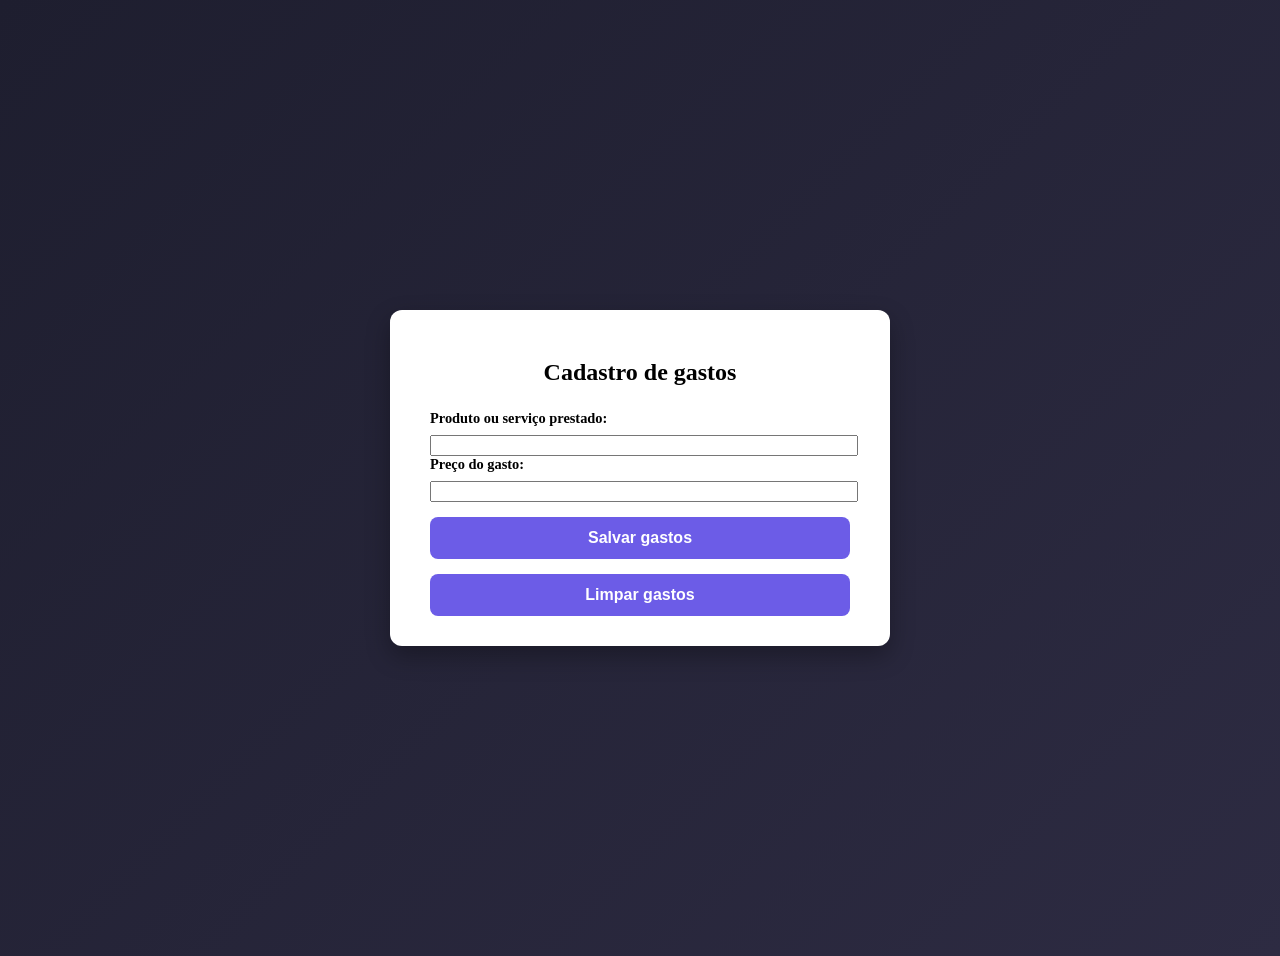
<file: Atividade_4/index.html>
<!DOCTYPE html>
<html lang="pt-BR">
<head>
    <meta charset="UTF-8">
    <meta name="viewport" content="width=device-width, initial-scale=1.0">
    <title>Gastos</title>
    <link rel="stylesheet" href="style/css.css">
</head>
<body>
    <section>
        <div class="quadro-form">
            <h2 class="texto">Cadastro de gastos</h2>
            <form class="form-gastos">
                <label for="produto-servico">Produto ou serviço prestado:</label>
                <input type="text" id="produto-servico">

                <label for="preco">Preço do gasto:</label>
                <input type="number" step="0.01" min="0" id="preco">
                    
                <button type="submit" class="bnt-enviar">Salvar gastos</button>
                <button type="button" class="bnt-limpar">Limpar gastos</button>
                
            </form>
        </div>

        <div id="lista-gastos"></div>
    </section>
</body>
<script src="js/script.js"></script>
</html>
</file>
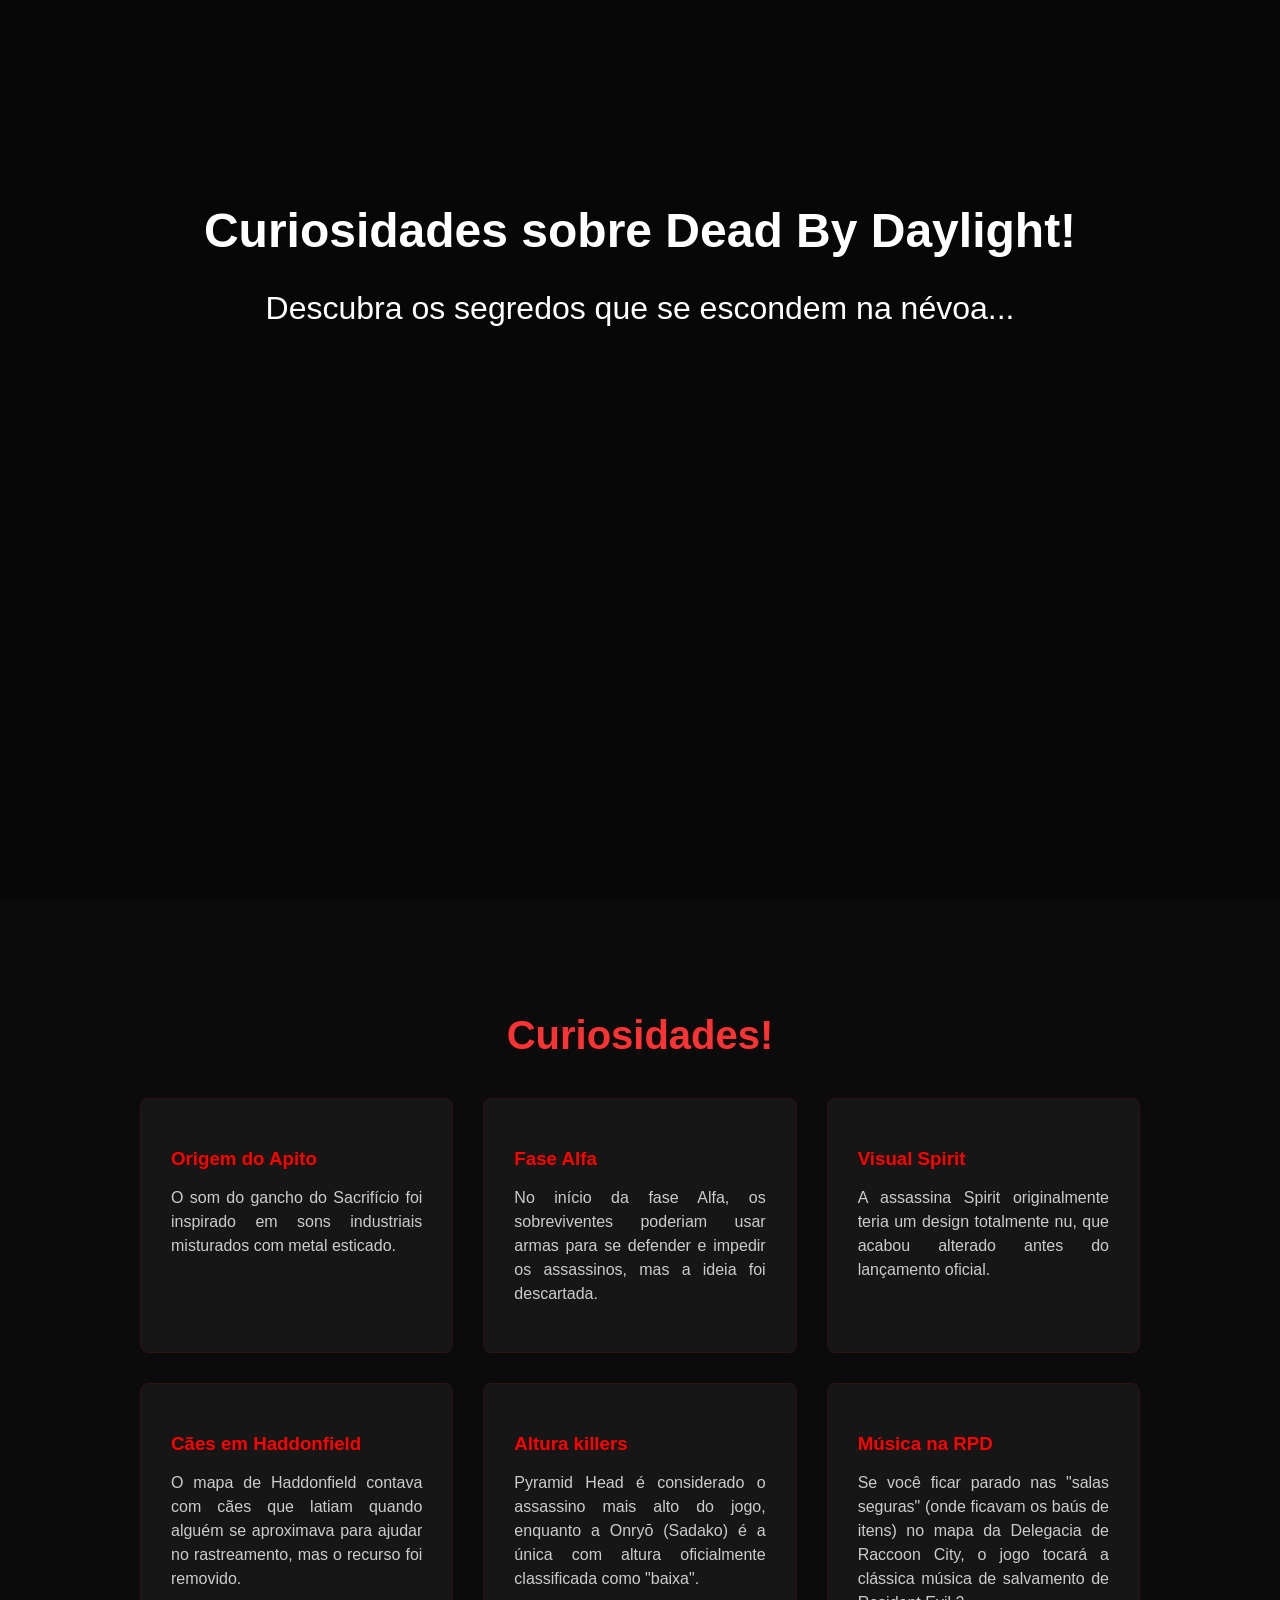
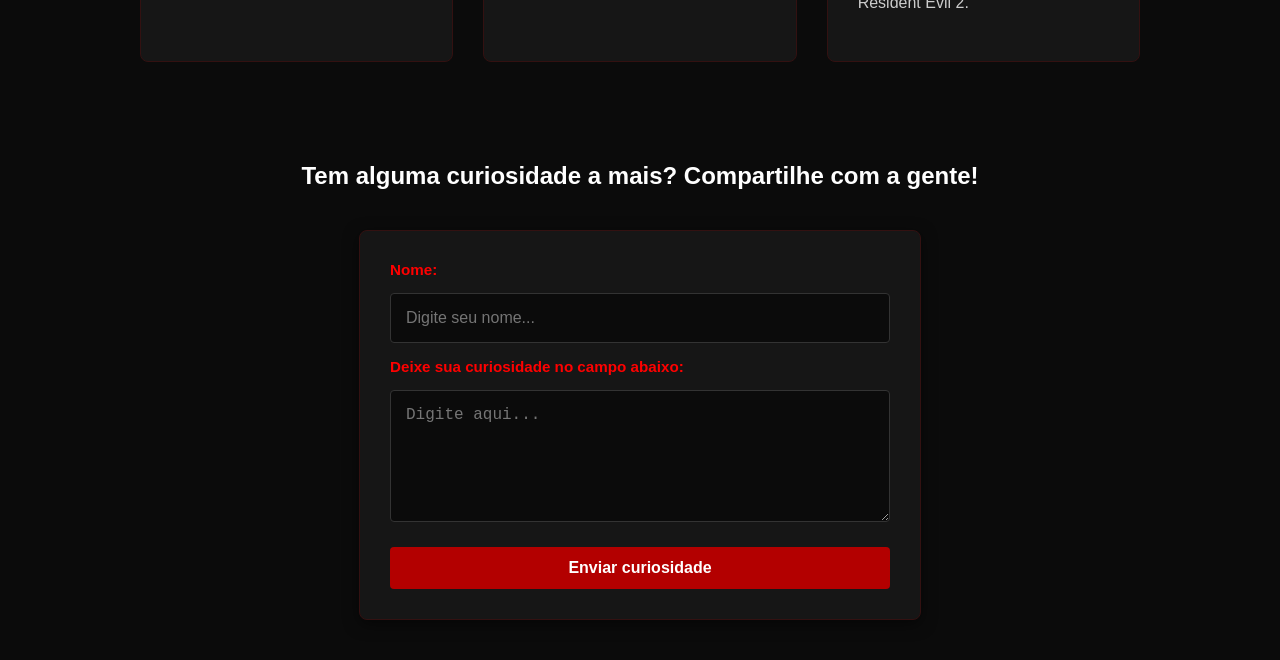
<file: landing-page-giovanni/index.html>
<!DOCTYPE html>
<html lang="pt-BR">
<head>
    <meta charset="UTF-8">
    <meta name="viewport" content="width=device-width, initial-scale=1.0">
    <title>dead by daylight</title>
    <link rel="stylesheet" href="css/style.css">
</head>
<body>
    <!-- Section do vídeo introdutório -->
    <section class="inicio">
        <video class="video-fullscreen" src="https://assets.deadbydaylight.com/DBD_SUSHI_Hype_Trailer_Cutdown_HD_V_Fb_359a1c5884.mp4" autoplay muted loop preload="metadata"></video>
        <div class="camada-escura"></div>
        <div class="informacoes-inicio">
            <h1 style="font-size: 3rem; margin-bottom: 10px;" >Curiosidades sobre Dead By Daylight!</h1>
            <p style="font-size: 2rem;">Descubra os segredos que se escondem na névoa...</p>
        </div>

    </section>
    <!-- Section dos cards de curiosidade -->
    <section class="curiosidades-dbd">
        <h2>Curiosidades!</h2>
        <div id="estilo-cards">
            <div class="card">
                <h3>Origem do Apito</h3>
                <p>O som do gancho do Sacrifício foi inspirado em sons industriais misturados com metal esticado.</p>
            </div>

            <div class="card">
                <h3>Fase Alfa</h3>
                <p> No início da fase Alfa, os sobreviventes poderiam usar armas para se defender e impedir os assassinos, mas a ideia foi descartada.</p>
            </div>

            <div class="card">
                <h3>Visual Spirit</h3>
                <p>A assassina Spirit originalmente teria um design totalmente nu, que acabou alterado antes do lançamento oficial.</p>
            </div>

            <div class="card">
                <h3>Cães em Haddonfield</h3>
                <p> O mapa de Haddonfield contava com cães que latiam quando alguém se aproximava para ajudar no rastreamento, mas o recurso foi removido.</p>
            </div>

            <div class="card">
                <h3>Altura killers</h3>
                <p>Pyramid Head é considerado o assassino mais alto do jogo, enquanto a Onryō (Sadako) é a única com altura oficialmente classificada como "baixa".</p>
            </div>

            <div class="card">
                <h3>Música na RPD</h3>
                <p> Se você ficar parado nas "salas seguras" (onde ficavam os baús de itens) no mapa da Delegacia de Raccoon City, o jogo tocará a clássica música de salvamento de Resident Evil 2.</p>
            </div>
        </div>
    </section>

    <!-- Section do formulário para enviar mais curiosidades -->
    <section class="sec-form-curiosidade">
        <h1>Tem alguma curiosidade a mais? Compartilhe com a gente!</h1>
        <div class="formulario">
            <form id="form">
                <label for="nome-usuario">Nome:</label>
                <input type="text" placeholder="Digite seu nome..." id="nome-usuario">

                <label for="curiosidade-usuario">Deixe sua curiosidade no campo abaixo:</label>
                <textarea id="curiosidade-usuario" placeholder="Digite aqui..."></textarea>

                <button type="submit" id="botao">Enviar curiosidade</button>
            </form>
        </div>
    </section>
<script src="js/script.js"></script>
</body>
</html>
</file>
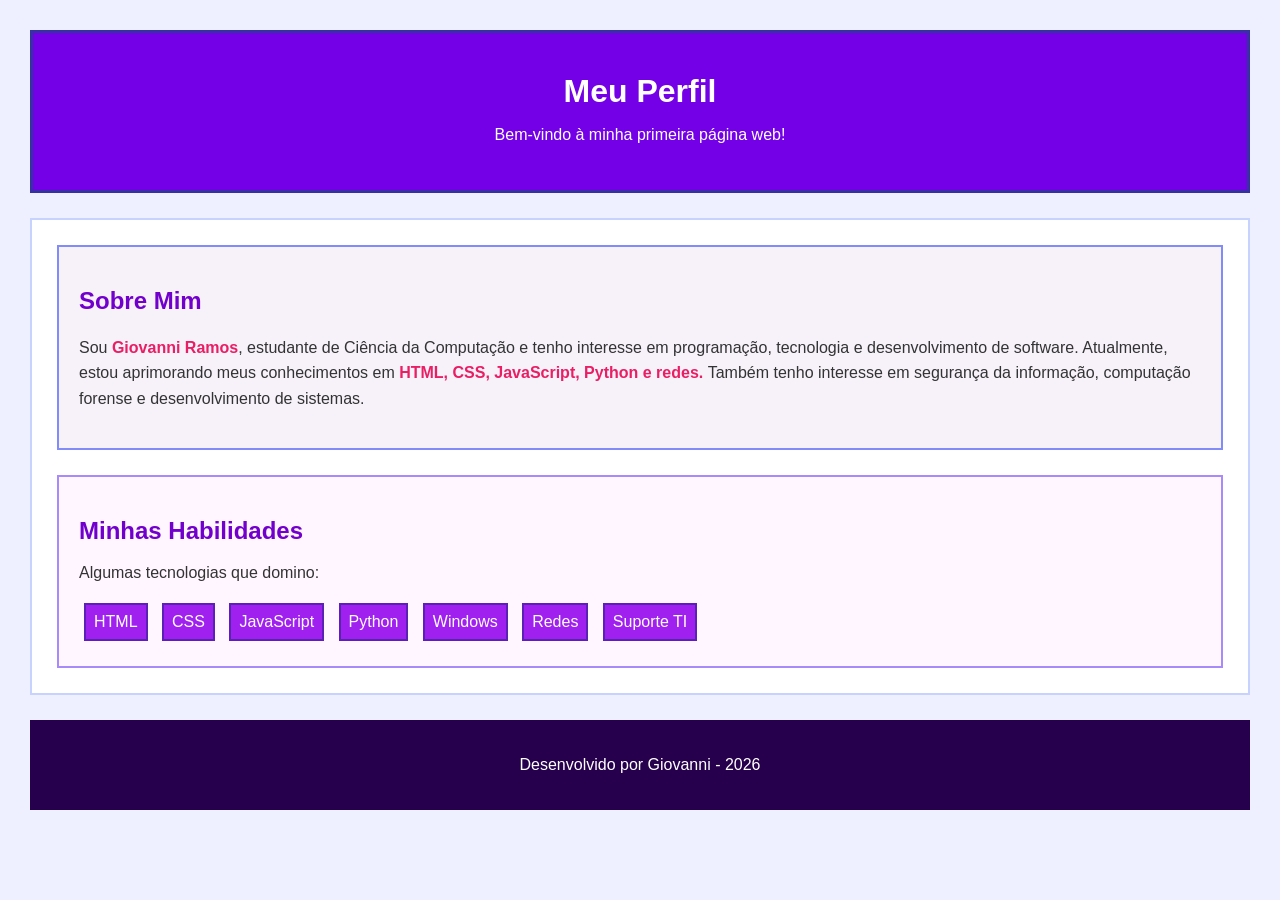
<file: index (1).html>
<!DOCTYPE html>
<html lang="pt-BR">

<head>
    <meta charset="UTF-8">
    <meta name="viewport" content="width=device-width, initial-scale=1.0">

    <title>Meu Perfil</title>

    <link rel="stylesheet" href="style.css">
</head>

<body>

    <div class="cabecalho">
        <h1>Meu Perfil</h1>
        <p>Bem-vindo à minha primeira página web!</p>
    </div>


    <div class="conteudo">
        <div class="sobre">
            <h2>Sobre Mim</h2>
            <p>
                Sou <span class="destaque">Giovanni Ramos</span>,
                estudante de Ciência da Computação e tenho interesse em
                programação, tecnologia e desenvolvimento de software.

                Atualmente, estou aprimorando meus conhecimentos em
                <span class="destaque">
                    HTML, CSS, JavaScript, Python e redes.
                </span>

                Também tenho interesse em segurança da informação,
                computação forense e desenvolvimento de sistemas.
            </p>

        </div>


        <div class="habilidades">

            <h2>Minhas Habilidades</h2>

            <p>Algumas tecnologias que domino:</p>

            <div class="lista-habilidades">

                <span>HTML</span>
                <span>CSS</span>
                <span>JavaScript</span>
                <span>Python</span>
                <span>Windows</span>
                <span>Redes</span>
                <span>Suporte TI</span>

            </div>

        </div>

    </div>


    <div class="rodape">

        <p>Desenvolvido por Giovanni - 2026</p>

    </div>

</body>

</html>
</file>
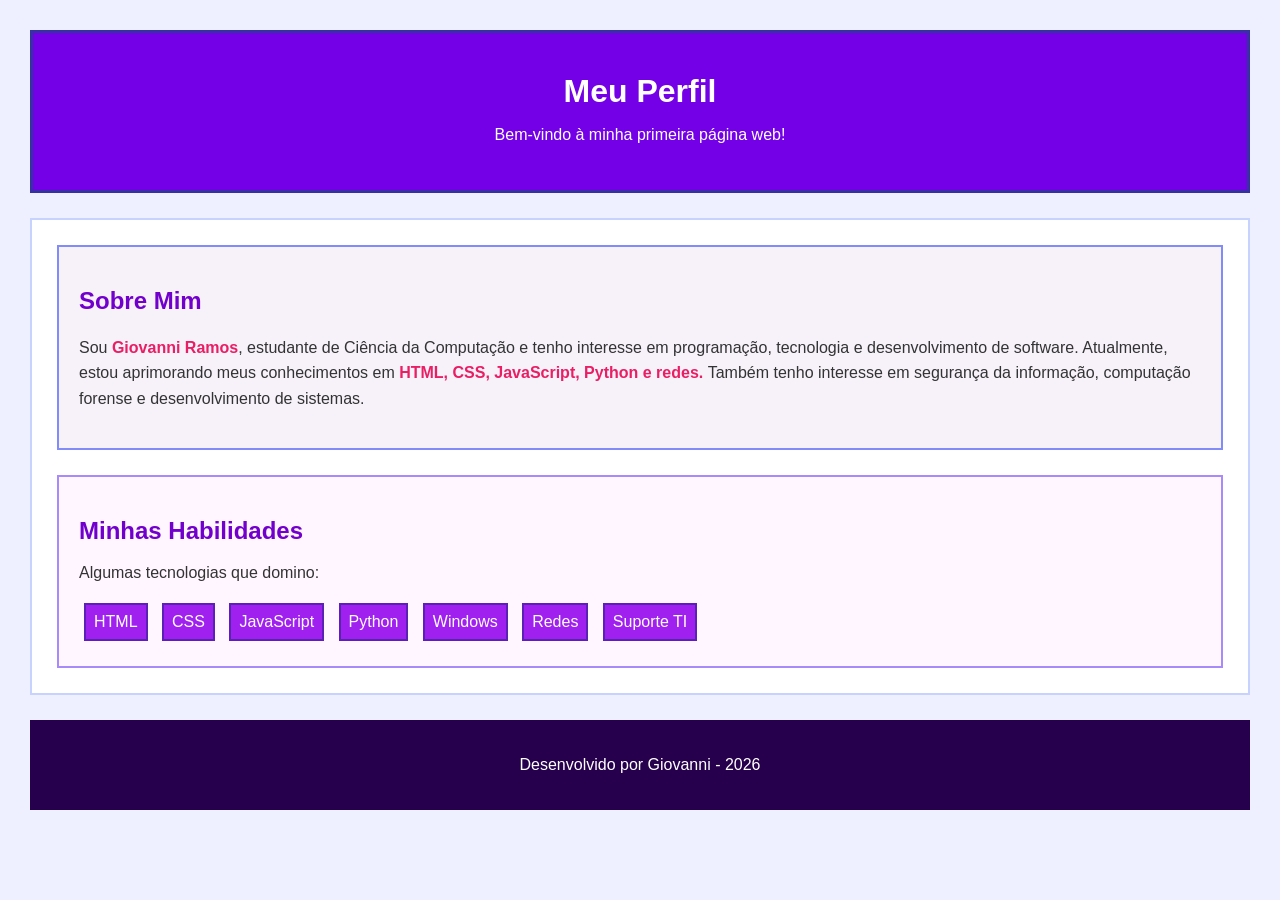
<file: index .html>
<!DOCTYPE html>
<html lang="pt-BR">

<head>
    <meta charset="UTF-8">
    <meta name="viewport" content="width=device-width, initial-scale=1.0">

    <title>Meu Perfil</title>

    <link rel="stylesheet" href="style.css">
</head>

<body>

    <div class="cabecalho">
        <h1>Meu Perfil</h1>
        <p>Bem-vindo à minha primeira página web!</p>
    </div>


    <div class="conteudo">
        <div class="sobre">
            <h2>Sobre Mim</h2>
            <p>
                Sou <span class="destaque">Giovanni Ramos</span>,
                estudante de Ciência da Computação e tenho interesse em
                programação, tecnologia e desenvolvimento de software.

                Atualmente, estou aprimorando meus conhecimentos em
                <span class="destaque">
                    HTML, CSS, JavaScript, Python e redes.
                </span>

                Também tenho interesse em segurança da informação,
                computação forense e desenvolvimento de sistemas.
            </p>

        </div>


        <div class="habilidades">

            <h2>Minhas Habilidades</h2>

            <p>Algumas tecnologias que domino:</p>

            <div class="lista-habilidades">

                <span>HTML</span>
                <span>CSS</span>
                <span>JavaScript</span>
                <span>Python</span>
                <span>Windows</span>
                <span>Redes</span>
                <span>Suporte TI</span>

            </div>

        </div>

    </div>


    <div class="rodape">

        <p>Desenvolvido por Giovanni - 2026</p>

    </div>

</body>

</html>
</file>
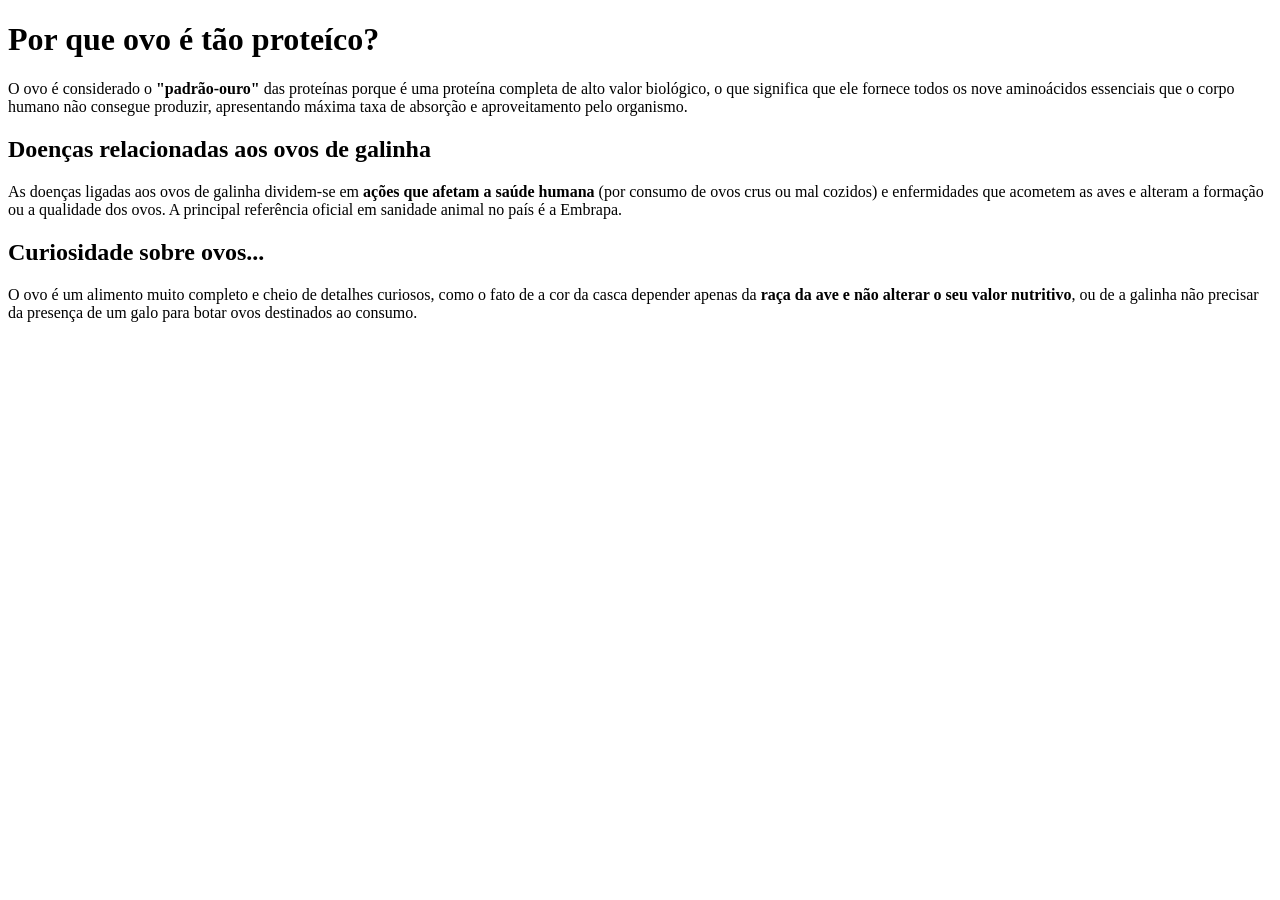
<file: Atividade_2/main.html>
<!DOCTYPE html>
<html lang="pt-BR">
<head>
    <meta charset="UTF-8">
    <meta name="viewport" content="width=device-width, initial-scale=1.0">
    <title>Ovos e proteínas</title>
</head>

<body>
    <h1>Por que ovo é tão proteíco?</h1>
        <p>O ovo é considerado o <strong>"padrão-ouro"</strong> das proteínas porque é uma proteína completa de alto valor biológico, o que significa que ele fornece todos os nove aminoácidos essenciais que o corpo humano não consegue produzir, apresentando máxima taxa de absorção e aproveitamento pelo organismo.</p>
    <h2>Doenças relacionadas aos ovos de galinha</h2>
        <p>As doenças ligadas aos ovos de galinha dividem-se em <strong>ações que afetam a saúde humana</strong> (por consumo de ovos crus ou mal cozidos) e enfermidades que acometem as aves e alteram a formação ou a qualidade dos ovos. A principal referência oficial em sanidade animal no país é a Embrapa.</p>
    <h2>Curiosidade sobre ovos...</h2>
        <p>O ovo é um alimento muito completo e cheio de detalhes curiosos, como o fato de a cor da casca depender apenas da <strong> raça da ave e não alterar o seu valor nutritivo</strong>, ou de a galinha não precisar da presença de um galo para botar ovos destinados ao consumo.</p>
</body>
</html>
</file>
<file: Atividade_4/style/css.css>
body {
    background: linear-gradient(135deg, #1e1e2f, #2d2b42);
    min-height: 100vh;
    display: flex;
    justify-content: center;
    align-items: center;
    padding: 20px;
}

.texto {
    color: black;
    margin-bottom: 24px;
    text-align: center;
    font-size: 1.5rem;
}

.quadro-form {
    background-color: #fff;
    padding: 30px 40px;
    border-radius: 12px;
    box-shadow: 0 10px 25px rgba(0, 0, 0, 0.3);
    width: 100%;
    max-width: 420px;
}

.form-gastos label {
    display: flex;
    flex-direction: column;
    font-size: 0.9rem;
    font-weight: 600;
    color: black;
    margin-bottom: 8px;
}
.form-gastos input {
    width: 100%;
}

.form-gastos input:focus {
    border-color: #6c5ce7;
    box-shadow: 0 0 8px rgba(108, 92, 231, 0.2);
}

.bnt-enviar {
    margin-top: 15px;
    width: 100%;
    padding: 12px;
    background-color: #6c5ce7;
    color: #fff;
    font-size: 1rem;
    font-weight: bold;
    border: none;
    border-radius: 8px;
    cursor: pointer;
}

.bnt-limpar {
    margin-top: 15px;
    width: 100%;
    padding: 12px;
    background-color: #6c5ce7;
    color: #fff;
    font-size: 1rem;
    font-weight: bold;
    border: none;
    border-radius: 8px;
    cursor: pointer;
}
</file>
<file: landing-page-giovanni/css/style.css>
body, html {
    margin: 0; /*Remove as margens do navegador*/
    padding: 0; /*Remove o espaçamento interno padrão da página*/
    font-family: Arial, sans-serif; /*Ajusta a fonte*/
    scroll-behavior: smooth; /*Ajusta a fonte*/
    background-color: #0b0b0b; /*Escolhe a cor do fundo da pagina*/
}
.inicio {
    position: relative; 
    height: 100vh; /*Força a seção a ocupar exatamente 100% da altura da tela visível*/     
    overflow: hidden; /*Esconde qualquer conteúdo que passe para fora dos limites da seção*/
}

.video-fullscreen {
    position: absolute;
    top: 50%; /*Empurra o topo do vídeo para o meio exato da altura*/
    left: 50%; /*Empurra a lateral esquerda do vídeo para o meio exato da largura */
    transform: translate(-50%, -50%); /*Centraliza o vídeo puxando-o de volta em 50% do seu próprio tamanho*/
    min-width: 100%;
    min-height: 100%;
    width: auto;
    height: auto;
    object-fit: cover; /* Corta as bordas excedentes se necessário, preenchendo a tela sem distorcer o vídeo */
    z-index: 1; /* Joga o vídeo para a camada base (fundo) */
}

.camada-escura { /*Joga uma camada escura sobre o vídeo*/
    position: absolute;
    top: 0;
    left: 0;
    width: 100%;
    height: 100%;
    background-color: rgba(0, 0, 0, 0.4);
    z-index: 2;
}

.informacoes-inicio { /*Organiza as informações que ficam sobre o vídeo*/
    position: relative;
    z-index: 3;      
    color: white;
    text-align: center;
    top: 25%;
    transform: translateY(-50%);
    padding: 0 20px;
}

.curiosidades-dbd { /*Organiza a DIV que se encontra os cars com curiosidades, colocando color background e etc*/
    background-color: #0b0b0b;
    color: #fff;
    padding: 80px 20px;
    text-align: center;
}
/* A partir daqui é organizado os cards, texto, etc*/
.curiosidades-dbd h2 {
    font-size: 2.5rem;
    margin-bottom: 40px;
    color: #ff3333; 
}

#estilo-cards {
    display: grid;
    grid-template-columns: repeat(auto-fit, minmax(280px, 1fr));
    gap: 30px;
    max-width: 1000px;
    margin: 0 auto;
}

.card {
    background-color: #161616; 
    border: 1px solid #331111; 
    padding: 30px;
    border-radius: 8px;
    text-align: left;
    transition: transform 0.3s ease, border-color 0.3s ease;
}

.card:hover {
    transform: translateY(-5px);
    border-color: #ff0000;
}

.card h3 {
    color: #ff0000;
    margin-bottom: 15px;
}

.card p {
    color: #ccc;
    line-height: 1.5;
    text-align: justify;
}

.sec-form-curiosidade {   
    color: white;
    background-color: #0b0b0b;
    text-align: center;
    padding: 0 20px;
}
/* Organiza o formulário e as suas dependências, como o input, botão, etc */
.formulario {
    background-color: #161616;
    border: 1px solid #331111;  
    max-width: 500px;
    margin: 40px auto;         
    padding: 30px;              
    border-radius: 8px;        
    box-shadow: 0 4px 15px rgba(0, 0, 0, 0.5);
}

#form {
    display: flex;
    flex-direction: column;
    gap: 15px; 
}

#form label {
    color: #ff0000;             
    font-size: 0.95rem;
    font-weight: bold;
    text-align: left;
}

#form input, #form textarea {
    background-color: #0b0b0b;
    border: 1px solid #333;
    border-radius: 4px;
    color: white;
    padding: 15px;
    font-size: 1rem;
    transition: border-color 0.3s ease;
}

#form button {
    background-color: #b30000;
    color: #fff;
    border: none;
    border-radius: 4px;
    padding: 12px;
    font-size: 1rem;
    font-weight: bold;
    cursor: pointer;
    transition: background-color 0.3s ease, transform 0.2s ease;
    margin-top: 10px;
}

#form textarea {
    resize: vertical;
    min-height: 100px;
}
</file>
<file: style.css>
body {
    margin: 0;
    padding: 30px;
    background-color: #eef0ff;
    font-family: Arial, Helvetica, sans-serif;
    color: #333333;
}

.cabecalho {
    margin: 0;
    border: 3px solid #3730a3;
    padding: 30px;
    background-color: #7300e6;
    color: white;
    text-align: center;
}

.cabecalho h1 {
    margin: 10px;
    border: none;
    padding: 0;
}


.cabecalho p {
    border: none;
    padding: 0;
}

.conteudo {
    margin-top: 25px;
    border: 2px solid #c7d2fe;
    padding: 25px;
    background-color: white;
}

.sobre {
    margin: 0;
    border: 2px solid #818cf8;
    padding: 20px;
    background-color: #f7f1fa;
}

.sobre h2 {
    color: #7200cc;
}

.sobre p {
    line-height: 1.6;
}

.destaque {
    margin: 0;
    border: none;
    padding: 0;
    color: #e91e63;
    font-weight: bold;
}


.habilidades {
    margin-top: 25px;
    border: 2px solid #a78bfa;
    padding: 20px;
    background-color: #fff6ff;
}

.habilidades h2 {
    color: #7200cc;
}

.lista-habilidades {
    margin-top: 10px;
}


.habilidades span {
    display: inline-block;
    margin: 5px;
    border: 2px solid #5b21b6;
    padding: 8px;
    background-color: #a020f0;
    color: white;
}

.rodape {
    margin-top: 25px;
    border: none;
    padding: 20px;
    background-color: #27004d;
    color: white;
    text-align: center;
}
</file>
